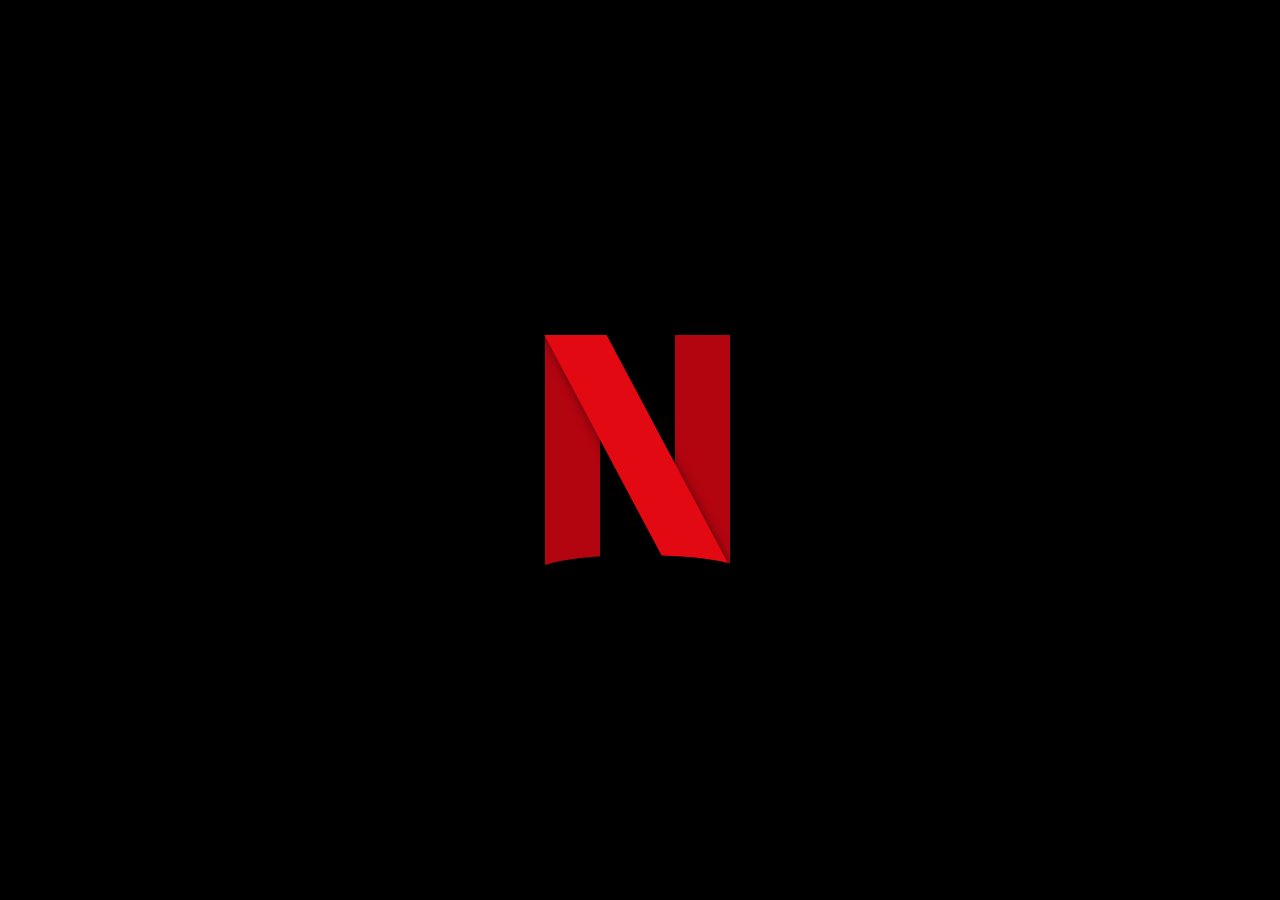
<file: 0313-5 Netflix Logo/index.html>
<!DOCTYPE html>
<html lang="en">

<head>
    <meta charset="UTF-8">
    <meta name="viewport" content="width=device-width, initial-scale=1.0">
    <title>Netflix Logo</title>
    <link rel="stylesheet" href="style.css">
</head>

<body>
    <div class="container">
        <div class="logo"></div>
        <div class="boxes"></div>
    </div>
</body>

</html>
</file>
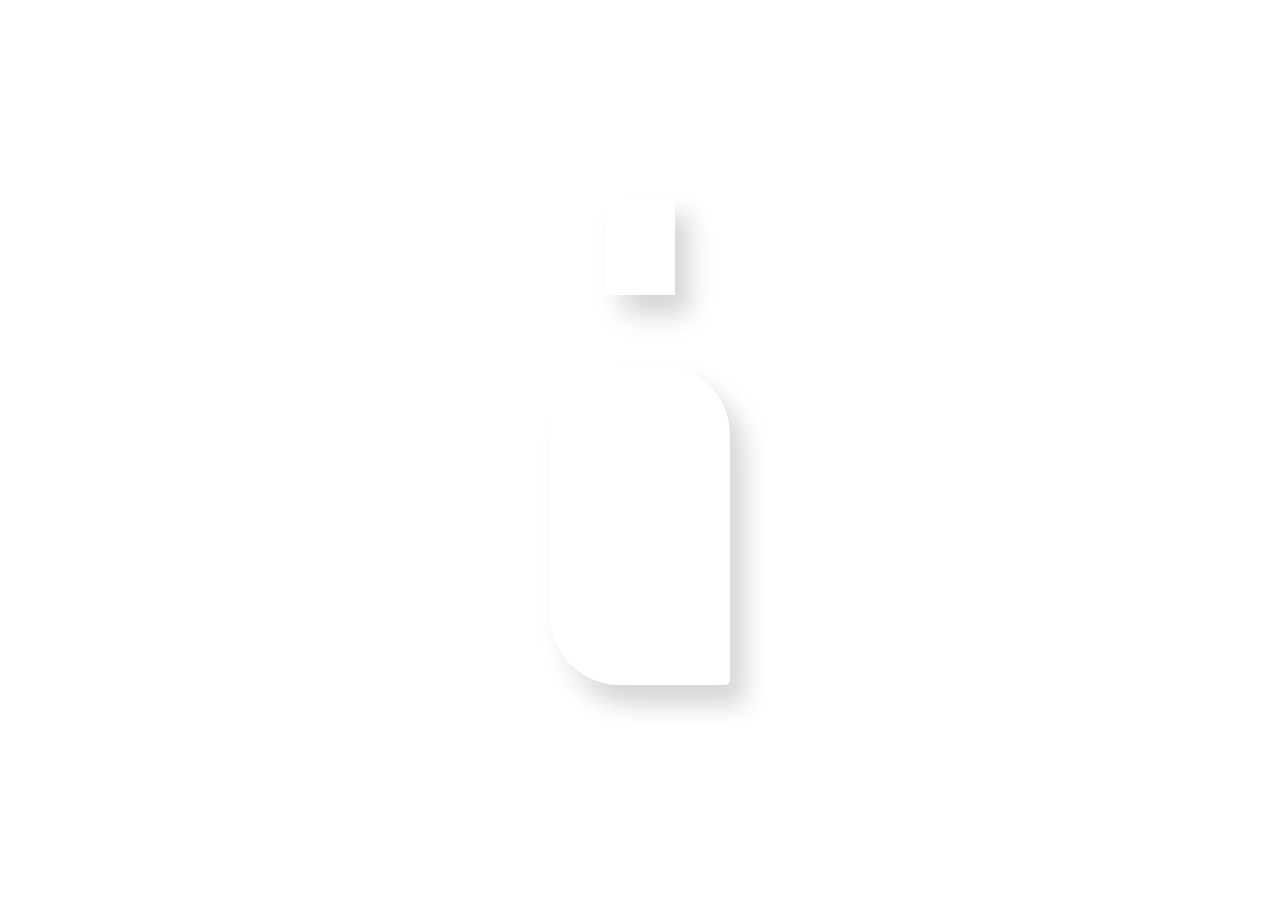
<file: 0314 Single Div Art/index.html>
<!DOCTYPE html>
<html lang="en">

<head>
    <meta charset="UTF-8">
    <meta name="viewport" content="width=device-width, initial-scale=1.0">
    <title>Single Div Art</title>
    <link rel="stylesheet" href="style.css">
</head>

<body>
    <div class="bottle"></div>
</body>

</html>
</file>
<file: 0313-5 Netflix Logo/style.css>
* {
    padding: 0;
    margin: 0;
    box-sizing: border-box;
}

body {
    background-color: #000;
}

.container {
    height: 350px;
    width: 350px;
    position: absolute;
    transform: translate(-50%, -50%);
    top: 50%;
    left: 50%;
}

.logo {
    position: absolute;
    background-color: #b20510;
    height: 230px;
    width: 55px;
    left: 80px;
    top: 60px;
}

.logo:before {
    content: "";
    position: absolute;
    background-color: #b20510;
    height: 230px;
    width: 55px;
    left: 130px;

}

.logo:after {
    content: "";
    position: absolute;
    background-color: #e30913;
    height: 300px;
    width: 55px;
    transform: rotate(-28deg);
    left: 62px;
    bottom: -31px;
    box-shadow: 0 0 10px rgba(0, 0, 0, 0.5);
}

.boxes {
    background-color: #000;
    height: 60px;
    width: 100%;
    position: absolute;
}

.boxes:before{
    position: absolute;
    content: "";
    background-color: #000;
    height: 40px;
    width: 220px;
    bottom: -260px;
    margin: auto;
    left: 0;
    right: 0;
    border-radius: 50%;

}
</file>
<file: 0314 Single Div Art/style.css>
*,
*:before,
*:after {
    padding: 0;
    margin: 0;
    box-sizing: border-box;
}

.bottle {
    height: 320px;
    width: 180px;
    position: absolute;
    margin: auto;
    left: 0;
    right: 0;
    top: 150px;
    bottom: 0;
    border-radius: 70px 70px 5px;
    background: linear-gardien (to right,
            #ffb64c 50px transparent 50px transparent 130px #ffb64c 130px),


        linear-gradient(to bottom,
            #7bb71d 100px #ffb64c 100px #ffb64c 130px #7bb71d 130px #7bb71d #ffb64c #ffb64c #ffb64c #ffb64c #7bb71d 245);

    background-size: 180px 115px, 100% 100%;
    background-position: 0 100px, 0 0;
    background-repeat: no-repeat, no-repeat;
    box-shadow: 15px 20px 25px rgba(30, 30, 30, 0.18);
}

.bottle:before {
    content: "";
    height: 100px;
    width: 70px;
    position: absolute;
    margin: auto;
    left: 0;
    right: 0;
    top: -170px;
    bottom: -1;
    border-radius: 70px 70px 5px;
    background: linear-gradient(to bottom #df9930 35%,
            #ffb64c 35%,
            #ffb64c 50% #71a517 70% #71a517 70% #7bb71d 70%);
    border-radius: 5px 5px 0 0;
    box-shadow: 15px 20px 25px rgba(30, 30, 30, 0.18);
}

.bottle::after {
    content: "";
    position: absolute;
    height: 490px;
    width: 50%;
    bottom: 0;
    background-color: rgba(255, 255, 255, 0.12);
}
</file>
